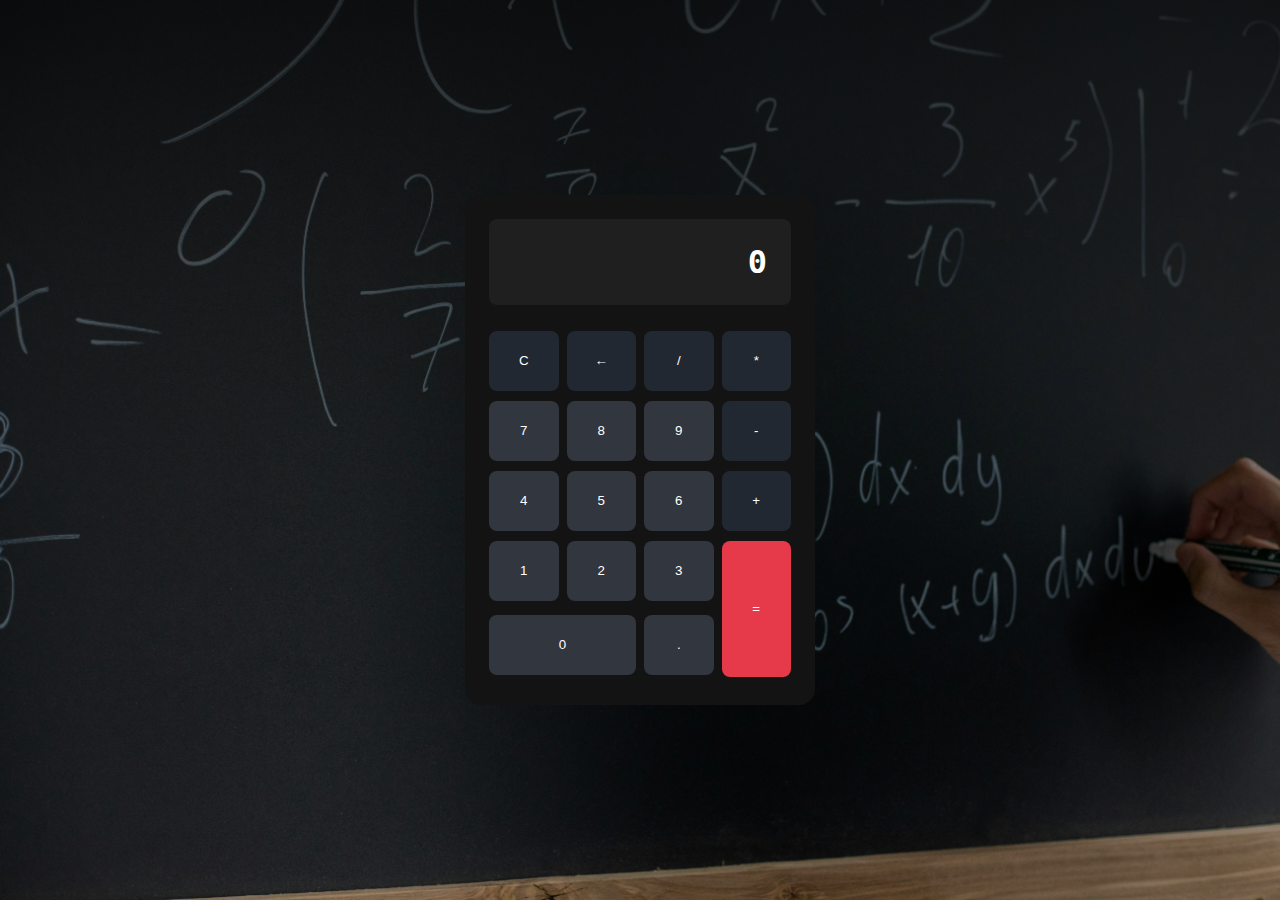
<file: Calculator/Index.html>
<!DOCTYPE html>
<html lang="en">
<head>
    <meta charset="UTF-8">
    <meta name="viewport" content="width=device-width, initial-scale=1.0">
    <title>Calculadora</title>
    <link rel="stylesheet" href="CSS/Style.css">
</head>
<body>
    <div class="calculadora">
        <div class="pantalla">0</div>

        <!-- botones de la calculadora -->
        <button id="c" class="btn">C</button>
        <button id="borrar" class="btn">←</button>
        <button id="especial" class="btn">/</button>
        <button id="especial"  class="btn">*</button>
        <button class="btn">7</button>
        <button class="btn">8</button>
        <button class="btn">9</button>
        <button id="especial"  class="btn">-</button>
        <button class="btn">4</button>
        <button class="btn">5</button>
        <button class="btn">6</button>
        <button id="especial"  class="btn">+</button>
        <button class="btn">1</button>
        <button class="btn">2</button>
        <button class="btn">3</button>
        <button id="igual" class="btn">=</button>
        <button id="cero" class="btn">0</button>
        <button class="btn">.</button>
    </div>

    <script src="Script.js"></script>
</body>
</html>
</file>
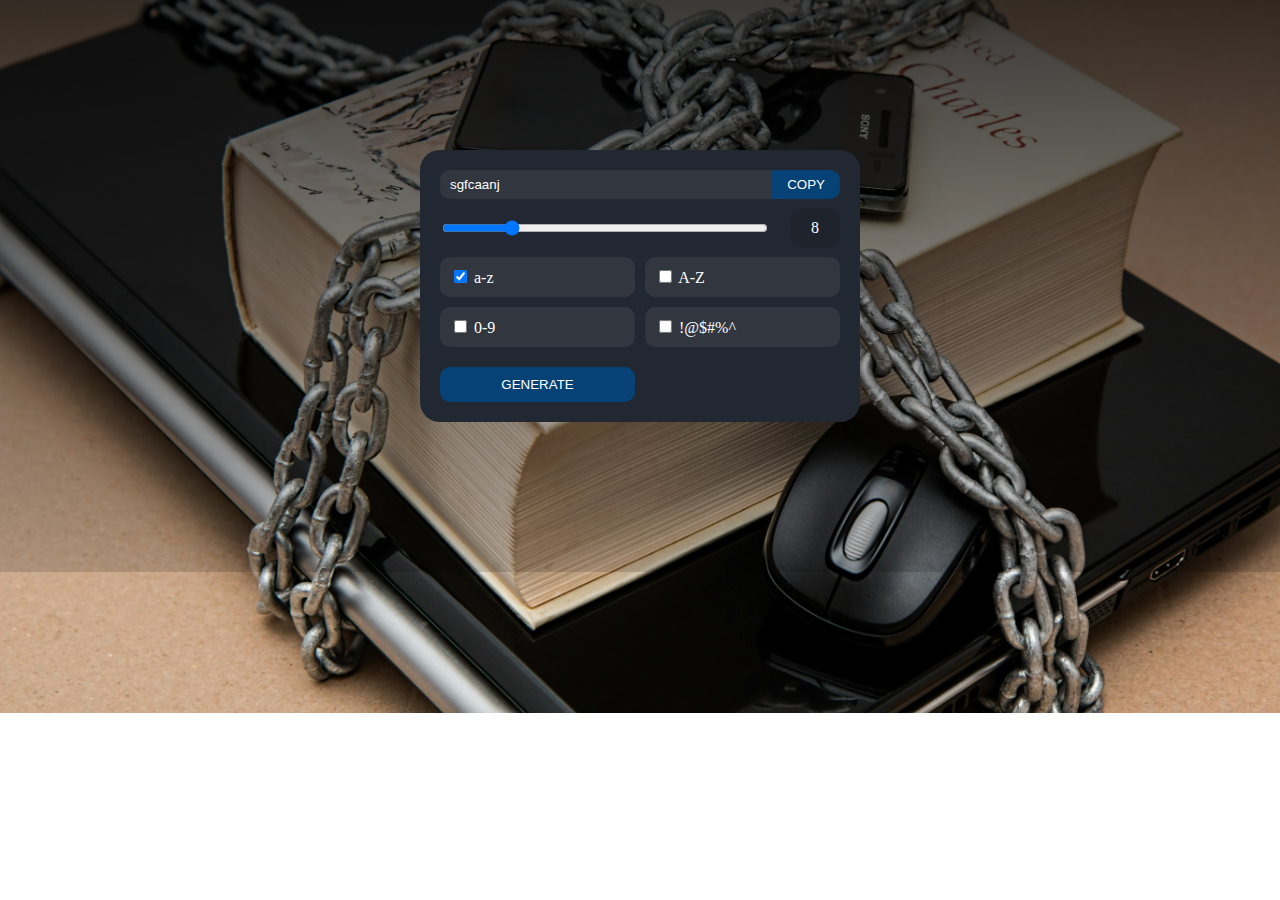
<file: Password Generator/Index.html>
<!DOCTYPE html>
<html lang="en">
<head>
    <meta charset="UTF-8">
    <meta name="viewport" content="width=device-width, initial-scale=1.0">
    <title>Password Generator</title>
    <link rel="stylesheet" href="CSS/Styles.css">
</head>
<body>
    <!-- Creo contenedor para mi generador de contraseñas -->
    <div class="generator">

        <!-- Contenedor para el texto y el boton de copiar -->
        <div class="password">
            <input type="text" value="test">
            <button>copy</button>
        </div>

        <!-- Contenedor para la barra que nos dará el largo de caracteres -->
        <div class="range">
            <input type="range" min="4" max="24" value="8">
            <span>8</span>
        </div>

        <!-- Contenedor de las opciones -->
        <div class="options">

            <!-- Contenedor opcion letras en minuscula -->
            <div class="option">
                <label for="">
                    <input type="checkbox" id="lowercaseCb" checked>
                    <span>a-z</span>
                </label>
            </div>

            <!-- Contenedor opcion letras en mayuscula -->
            <div class="option">
                <label for="">
                    <input type="checkbox" id="uppercaseCb">
                    <span>A-Z</span>
                </label>
            </div>

            <!-- Contenedor opcion de números-->
            <div class="option">
                <label for="">
                    <input type="checkbox" id="digitsCb">
                    <span>0-9</span>
                </label>
            </div>

            <!-- Contenedor opcion de caracteres especiales -->
            <div class="option">
                <label for="">
                    <input type="checkbox" id="specialsCb">
                    <span>!@$#%^</span>
                </label>
            </div>

            <!-- Boton de para generar la contraseña -->
            <button class="generate">generate</button>
        </div>
    </div>
    <script src="Script.js"></script>
</body>
</html>
</file>
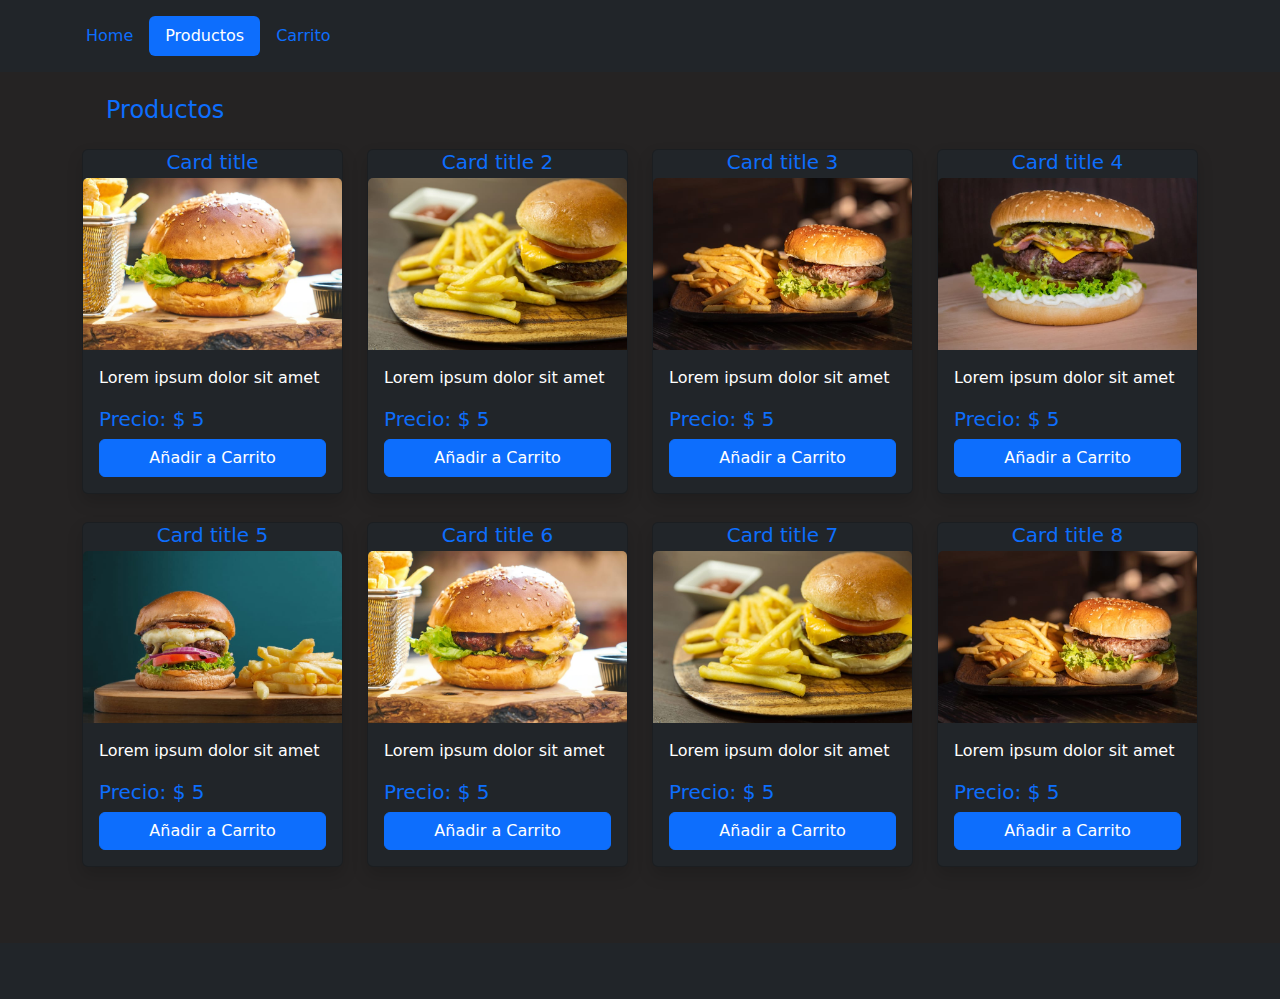
<file: Shopping Cart/Index.html>
<!DOCTYPE html>
<html lang="en">
<head>
    <meta charset="UTF-8">
    <meta name="viewport" content="width=device-width, initial-scale=1.0">
    <title>Carrito</title>
    <link href="https://cdn.jsdelivr.net/npm/bootstrap@5.3.3/dist/css/bootstrap.min.css" rel="stylesheet">
    <link href="Style.css">
</head>
<style>
    body{
    background: #110f0fea;
    }
    header, .alert{
        z-index: 100;
    }
    .description{
        height: 25px;
        overflow: hidden;
        transition: height .3s ease-in .3s;
    }
    .description:hover{
        height: 80px;
    }
    .carrito{
        min-height: 80vh;
        max-width: 1000px;
        margin: 0 auto;
        width: 100%;
    }
    .table__producto{
        display: flex;
    }
    .table__productos > img{
        width: 9rem;
        object-fit: contain;
        border-radius: 6px;
        margin-right: 20px;
    }
    .table__cantidad > input{
        width: 40px;
        border: none;
        outline: 0;
        font-size: 16px;
        font-weight: 700;
        margin-right: 30px;
        margin-bottom: 20px;
    }
    .hide, .remove{
        display: none;
    }
</style>
<body>
    <header class="container-fluid bg-dark position-sticky top-0">
        <ul class="nav nav-pills mb-3 py-3 container" id="pills-tab" role="tablist">
            <li class="nav-item" role="presentation">
                <a class="nav-link" id="pills-home-tab" data-bs-toggle="pill"
                data-bs-target="#pills-home" type="button" role="tab" aria-controls="pills-home"
                aria-selected="true">Home</a>
            </li>

            <li class="nav-item" role="presentation">
                <a class="nav-link active" id="pills-profile-tab" data-bs-toggle="pill"
                data-bs-target="#pills-profile" type="button" role="tab" aria-controls="pills-profile"
                aria-selected="false">Productos</a>
            </li>

            <li class="nav-item" role="presentation">
                <a class="nav-link" id="pills-contact-tab" data-bs-toggle="pill"
                data-bs-target="#pills-contact" type="button" role="tab" aria-controls="pills-contact"
                aria-selected="false">Carrito</a>
            </li>
        </ul>
    </header>

    <div class="alert alert-primary container position-sticky top-0 hide" role="alert">
        Producto Añadido al carrito!
    </div>

    <div class="alert alert-danger container position-sticky top-0 remove" role="alert">
        Producto removido!
    </div>

    <div class="tab-content" id="pills-tabContent">
        <div class="tab-pane fade" id="pills-home" role="tabpanel"
        aria-labelledby="pills-home-tab">A</div>


        <div class="tab-pane fade show active container" id="pills-profile" role="tabpanel"
        aria-labelledby="pills-profile-tab">
            <h2 class="h4 m-4 text-primary">Productos</h2>
            <div class="row row-cols-sm-1 row-cols-md-2 row-cols-lg-3 row-cols-xl-4">
                
                <!-- CARD 1 -->
                <div class="col d-flex justify-content-center mb-4">
                    <div class="card shadow mb-1 bg-dark rounded" style="width: 20rem;">
                        <h5 class="card-title mb-1 bpt-2 text-center text-primary">Card title</h5>
                        <img src="img/platillo1.jpg" class="card-img-top" alt="...">
                        <div class="card-body">
                            <p class="card-text text-white description">
                                Lorem ipsum dolor sit amet consectetur adipisicing elit. Nam assumenda quaerat quisquam eveniet? Asperiores pariatur vitae consequatur possimus rerum doloremque beatae temporibus eligendi, totam perspiciatis. Reprehenderit ipsam numquam corporis ratione!
                            </p>
                            <h5 class="text-primary">Precio: <span class="precio">$ 5</span></h5>
                            <div class="d-grid gap-2">
                                <button href="#" class="btn btn-primary button">Añadir a Carrito</button>
                            </div>
                        </div>
                    </div>
                </div>

                <!-- CARD 2 -->
                <div class="col d-flex justify-content-center mb-4">
                    <div class="card shadow mb-1 bg-dark rounded" style="width: 20rem;">
                        <h5 class="card-title mb-1 bpt-2 text-center text-primary">Card title 2</h5>
                        <img src="img/platillo2.jpg" class="card-img-top" alt="...">
                        <div class="card-body">
                            <p class="card-text text-white description">
                                Lorem ipsum dolor sit amet consectetur adipisicing elit. Nam assumenda quaerat quisquam eveniet? Asperiores pariatur vitae consequatur possimus rerum doloremque beatae temporibus eligendi, totam perspiciatis. Reprehenderit ipsam numquam corporis ratione!
                            </p>
                            <h5 class="text-primary">Precio: <span class="precio">$ 5</span></h5>
                            <div class="d-grid gap-2">
                                <button href="#" class="btn btn-primary button">Añadir a Carrito</button>
                            </div>
                        </div>
                    </div>
                </div>

                <!-- CARD 3 -->
                <div class="col d-flex justify-content-center mb-4">
                    <div class="card shadow mb-1 bg-dark rounded" style="width: 20rem;">
                        <h5 class="card-title mb-1 bpt-2 text-center text-primary">Card title 3</h5>
                        <img src="img/platillo3.jpg" class="card-img-top" alt="...">
                        <div class="card-body">
                            <p class="card-text text-white description">
                                Lorem ipsum dolor sit amet consectetur adipisicing elit. Nam assumenda quaerat quisquam eveniet? Asperiores pariatur vitae consequatur possimus rerum doloremque beatae temporibus eligendi, totam perspiciatis. Reprehenderit ipsam numquam corporis ratione!
                            </p>
                            <h5 class="text-primary">Precio: <span class="precio">$ 5</span></h5>
                            <div class="d-grid gap-2">
                                <button href="#" class="btn btn-primary button">Añadir a Carrito</button>
                            </div>
                        </div>
                    </div>
                </div>

                <!-- CARD 4 -->
                <div class="col d-flex justify-content-center mb-4">
                    <div class="card shadow mb-1 bg-dark rounded" style="width: 20rem;">
                        <h5 class="card-title mb-1 bpt-2 text-center text-primary">Card title 4</h5>
                        <img src="img/platillo4.jpg" class="card-img-top" alt="...">
                        <div class="card-body">
                            <p class="card-text text-white description">
                                Lorem ipsum dolor sit amet consectetur adipisicing elit. Nam assumenda quaerat quisquam eveniet? Asperiores pariatur vitae consequatur possimus rerum doloremque beatae temporibus eligendi, totam perspiciatis. Reprehenderit ipsam numquam corporis ratione!
                            </p>
                            <h5 class="text-primary">Precio: <span class="precio">$ 5</span></h5>
                            <div class="d-grid gap-2">
                                <button href="#" class="btn btn-primary button">Añadir a Carrito</button>
                            </div>
                        </div>
                    </div>
                </div>

                <!-- CARD 5 -->
                <div class="col d-flex justify-content-center mb-4">
                    <div class="card shadow mb-1 bg-dark rounded" style="width: 20rem;">
                        <h5 class="card-title mb-1 bpt-2 text-center text-primary">Card title 5</h5>
                        <img src="img/platillo5.jpg" class="card-img-top" alt="...">
                        <div class="card-body">
                            <p class="card-text text-white description">
                                Lorem ipsum dolor sit amet consectetur adipisicing elit. Nam assumenda quaerat quisquam eveniet? Asperiores pariatur vitae consequatur possimus rerum doloremque beatae temporibus eligendi, totam perspiciatis. Reprehenderit ipsam numquam corporis ratione!
                            </p>
                            <h5 class="text-primary">Precio: <span class="precio">$ 5</span></h5>
                            <div class="d-grid gap-2">
                                <button href="#" class="btn btn-primary button">Añadir a Carrito</button>
                            </div>
                        </div>
                    </div>
                </div>

                <!-- CARD 6 -->
                <div class="col d-flex justify-content-center mb-4">
                    <div class="card shadow mb-1 bg-dark rounded" style="width: 20rem;">
                        <h5 class="card-title mb-1 bpt-2 text-center text-primary">Card title 6</h5>
                        <img src="img/platillo1.jpg" class="card-img-top" alt="...">
                        <div class="card-body">
                            <p class="card-text text-white description">
                                Lorem ipsum dolor sit amet consectetur adipisicing elit. Nam assumenda quaerat quisquam eveniet? Asperiores pariatur vitae consequatur possimus rerum doloremque beatae temporibus eligendi, totam perspiciatis. Reprehenderit ipsam numquam corporis ratione!
                            </p>
                            <h5 class="text-primary">Precio: <span class="precio">$ 5</span></h5>
                            <div class="d-grid gap-2">
                                <button href="#" class="btn btn-primary button">Añadir a Carrito</button>
                            </div>
                        </div>
                    </div>
                </div>

                <!-- CARD 7 -->
                <div class="col d-flex justify-content-center mb-4">
                    <div class="card shadow mb-1 bg-dark rounded" style="width: 20rem;">
                        <h5 class="card-title mb-1 bpt-2 text-center text-primary">Card title 7</h5>
                        <img src="img/platillo2.jpg" class="card-img-top" alt="...">
                        <div class="card-body">
                            <p class="card-text text-white description">
                                Lorem ipsum dolor sit amet consectetur adipisicing elit. Nam assumenda quaerat quisquam eveniet? Asperiores pariatur vitae consequatur possimus rerum doloremque beatae temporibus eligendi, totam perspiciatis. Reprehenderit ipsam numquam corporis ratione!
                            </p>
                            <h5 class="text-primary">Precio: <span class="precio">$ 5</span></h5>
                            <div class="d-grid gap-2">
                                <button href="#" class="btn btn-primary button">Añadir a Carrito</button>
                            </div>
                        </div>
                    </div>
                </div>

                <!-- CARD 8 -->
                <div class="col d-flex justify-content-center mb-4">
                    <div class="card shadow mb-1 bg-dark rounded" style="width: 20rem;">
                        <h5 class="card-title mb-1 bpt-2 text-center text-primary">Card title 8</h5>
                        <img src="img/platillo3.jpg" class="card-img-top" alt="...">
                        <div class="card-body">
                            <p class="card-text text-white description">
                                Lorem ipsum dolor sit amet consectetur adipisicing elit. Nam assumenda quaerat quisquam eveniet? Asperiores pariatur vitae consequatur possimus rerum doloremque beatae temporibus eligendi, totam perspiciatis. Reprehenderit ipsam numquam corporis ratione!
                            </p>
                            <h5 class="text-primary">Precio: <span class="precio">$ 5</span></h5>
                            <div class="d-grid gap-2">
                                <button href="#" class="btn btn-primary button">Añadir a Carrito</button>
                            </div>
                        </div>
                    </div>
                </div>



            </div>

        </div>


        <div class="tab-pane fade carrito" id="pills-contact" role="tabpanel"
        aria-labelledby="pills-contact-tab">
        
            <table class="table table-dark table-hover" >
                <thead>
                    <tr class="text-primary">
                        <th scope="col">#</th>
                        <th scope="col">Productos</th>
                        <th scope="col">Precio</th>
                        <th scope="col">Cantidad</th>
                    </tr>
                </thead>
                <tbody class="tbody">

                </tbody>
            </table>
            <br><br>
            <div class="row mx-4">
                <div class="col">
                    <h3 class="itemCartTotal text-white">Total: 0</h3>
                </div>
                <div class="col d-flex justify-content-end">
                    <button class="btn btn-success">COMPRAR</button>
                </div>
            </div>

        </div>
    </div>

    <footer class="bg-dark p-3 mt-5">
        <p class="text-center m-0 text-muted">VIXOSIX - Carrito</p>
    </footer>


    <script src="Script.js"></script>
    <script src="https://ajax.googleapis.com/ajax/libs/jquery/3.7.1/jquery.min.js"></script>
    <script src="https://cdn.jsdelivr.net/npm/bootstrap@5.3.3/dist/js/bootstrap.bundle.min.js"></script>
</body>
</html>
</file>
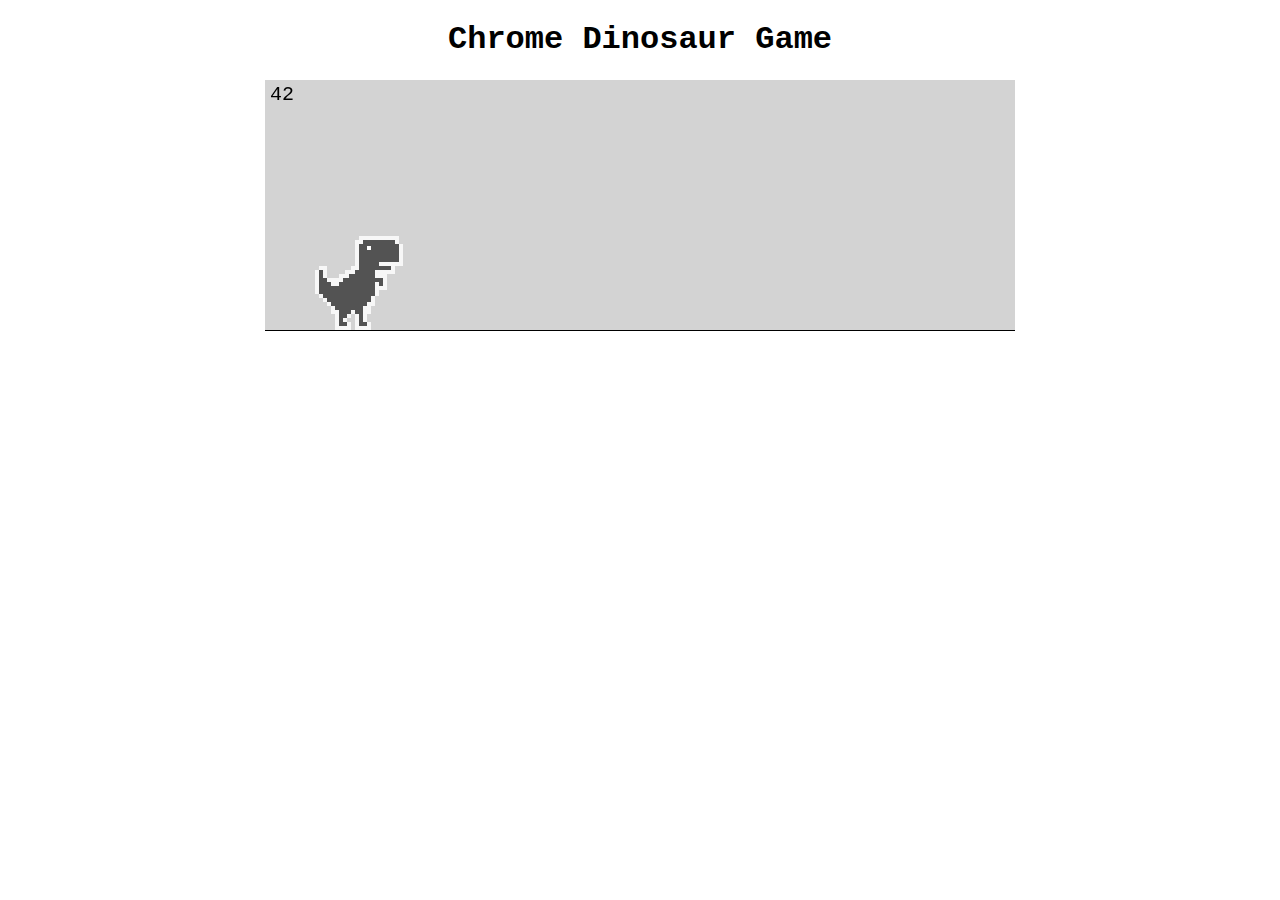
<file: GAMES/Chrome's DINOSAUR/IndexDinosaur.html>
<!DOCTYPE html>
<html lang="en">
<head>
    <meta charset="UTF-8">
    <meta name="viewport" content="width=device-width, initial-scale=1.0">
    <title>Chrome's DINOSAUR</title>
    <link rel="stylesheet" href="CSS/StyleDinosaur.css">
</head>
<body>
    <h1>Chrome Dinosaur Game</h1>
    <canvas id="board"></canvas>

    <script src="ScriptDinosaur.js"></script>
</body>
</html>
</file>
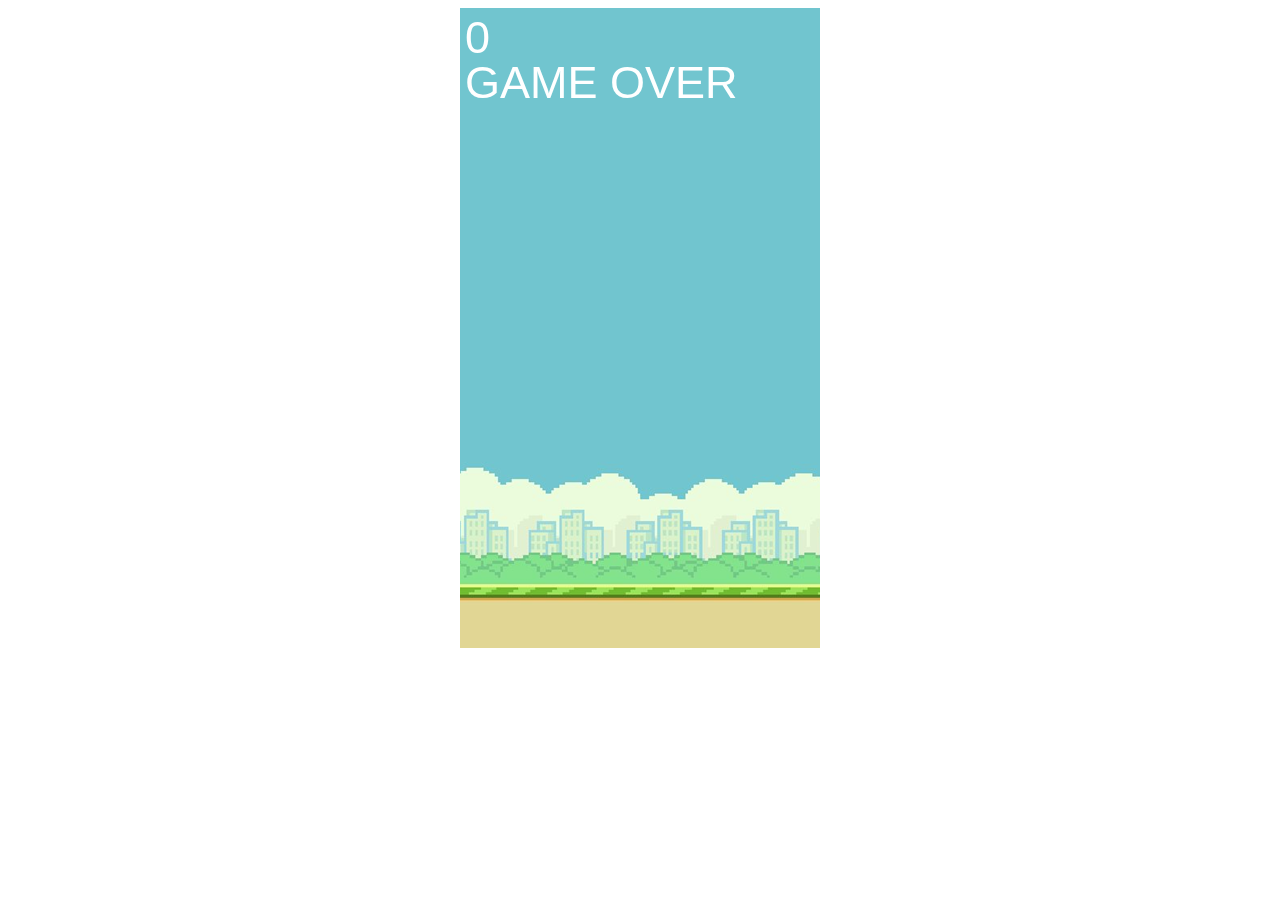
<file: GAMES/Flappy Bird Clone/IndexFlappyBird.html>
<!DOCTYPE html>
<html lang="en">
<head>
    <meta charset="UTF-8">
    <meta name="viewport" content="width=device-width, initial-scale=1.0">
    <title>Flappy Bird</title>
    <link rel="stylesheet" href="CSS/StyleFlappyBird.css">
</head>
<body>
    <canvas id="board"></canvas>

    <script src="ScriptFlappyBird.js"></script>
</body>
</html>
</file>
<file: Calculator/CSS/Style.css>
*{
    margin: 0;
    padding: 0;
    box-sizing: border-box;
    font-family: sans-serif;
}

body{
    min-height: 100vh;
    display: grid;
    place-items: center;
    background: linear-gradient(to bottom, rgb(0 0 0 / .75), rgb(0 0 0/ .15)), url(../IMG/fondo.jpg);
    background-size: cover;
}

.calculadora{
    background-color: #131313;
    color: #fff;
    width: 350px;
    max-width: 100%;
    padding: 1.5rem;
    border-radius: 1rem;
    display: grid;
    grid-template-columns: repeat(4, 1fr);
    gap: .5rem;
    height: 509.6px;
}

.pantalla{
    background-color: #1f1f1f;
    grid-column: 1 / -1;
    padding: 1.5rem;
    font-size: 2rem;
    text-align: right;
    border-radius: .5rem;
    margin-bottom: 1rem;
    font-family: monospace;
    font-weight: 600;
    height: 85.6px;
}

.btn{
    background-color: #31363F;
    color: #fff;
    border: 0;
    padding: 1.5rem, .5rem;
    display: flex;
    justify-content: center;
    align-items: center;
    border-radius: .5rem;
    cursor: pointer;
    height: 60px;
}

.btn:hover{
    background-color: #1f1f1f;
}

#cero{
    grid-column: span 2;
}

#igual{
    grid-row: span 2;
    background: #e6394a;
    height: 136px;
}

#igual:hover{
    background-color: #e65766;
}

#c, #borrar, #especial{
    background-color: #222831;
}

#c:hover, #borrar:hover, #especial:hover{
    background-color: #1f1f1f;
}
</file>
<file: Password Generator/CSS/Styles.css>
body{
    color: #fff;
    background: linear-gradient(to bottom, rgb(0 0 0 / .75), rgb(0 0 0/ .15)), url(../IMG/backgroud.jpg);
    background-size: cover;
    background-position: center;
    background-repeat: no-repeat;
    height: 100%;
    margin: 0;
}

.generator{
    background-color: #222831;
    width: 400px;
    margin: 150px auto;
    padding: 20px;
    border-radius: 20px;
}

div.password{
    display: grid;
    grid-template-columns: auto min-content;
    border-radius: 10px;
    overflow: hidden;
}

div.password input{
    padding: 7px 10px;
    background-color: #31363F;
    border: 0;
    color: #fff;
}

button{
    background-color: #004884d0;
    color: #fff;
    text-transform: uppercase;
    padding: 5px 15px;
    border: 0;
    border-radius: 10px;
}

div.password button{
    border-radius: 0;
}

div.range{
    margin: 10px 0;
    display: grid;
    grid-template-columns: 1fr min-content;
}

div.range span{
    background-color: rgba(0,0,0,0.1);
    padding: 10px;
    margin-left: 20px;
    min-width: 30px;
    text-align: center;
    border-radius: 10px;
}

div.options{
    display: grid;
    grid-template-columns: 1fr 1fr;
    gap: 10px;
}

div.options label{
    display: block;
    /* background-color: rgba(0,0,0, .2); */
    background-color: #31363F;
    padding: 10px;
    border-radius: 10px;
    cursor: pointer;
}

button.generate{
    width: 100%;
    margin-top: 10px;
    padding: 10px;
}
</file>
<file: Shopping Cart/Style.css>
body{
    background: #110f0fea;
}
header{
    z-index: 100;
}
.description{
    height: 25px;
    overflow: hidden;
    transition: height .3s ease-in .3s;
}
</file>
<file: GAMES/Chrome's DINOSAUR/CSS/StyleDinosaur.css>
body{
    font-family: 'Courier New', Courier, monospace;
    text-align: center;
}

#board{
    background-color: lightgray;
    border-bottom: 1px solid black;
}
</file>
<file: GAMES/Flappy Bird Clone/CSS/StyleFlappyBird.css>
body{
    font-family: 'Courier New', Courier, monospace;
    text-align: center;
}

#board{
    /* background-color: skyblue; */
    background-image: url(../img/flappybirdbg.png);
}
</file>
